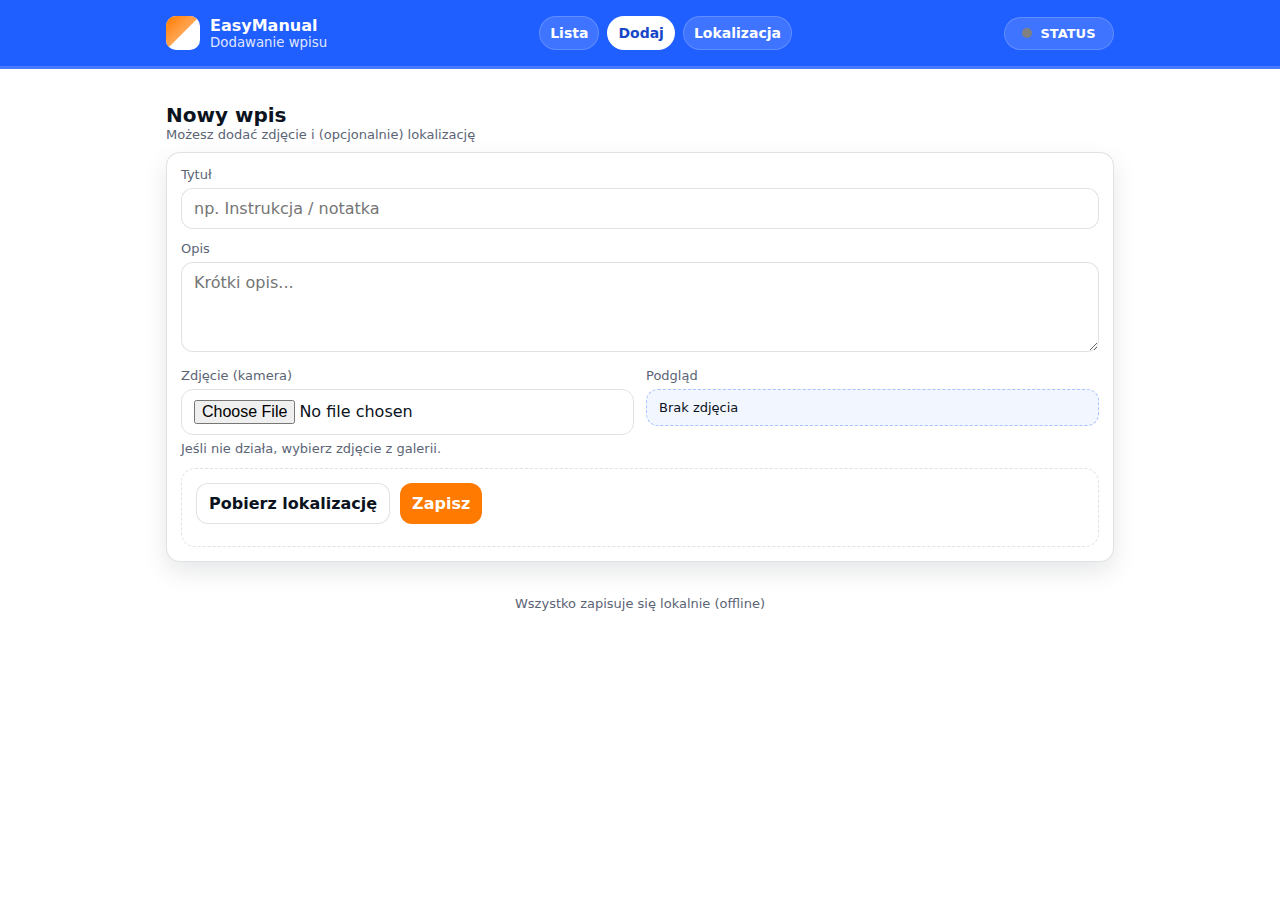
<file: add.html>
<!doctype html>
<html lang="pl">
<head>
  <meta charset="utf-8" />
  <meta name="viewport" content="width=device-width,initial-scale=1" />
  <meta name="theme-color" content="#1f5eff" />
  <link rel="manifest" href="./manifest.json" />
  <link rel="icon" href="./icons/icon-192.png" />
  <link rel="stylesheet" href="./css/style.css">
  <title>EasyManual — Dodaj</title>
  <link rel="stylesheet" href="css/responsive.css">
</head>
<body>
  <header class="topbar">
    <div class="container">
      <div class="row">
        <div class="brand">
          <div class="logo" aria-hidden="true"></div>
          <div>
            <strong>EasyManual</strong>
            <small>Dodawanie wpisu</small>
          </div>
        </div>

        <nav class="nav">
          <a href="./index.html">Lista</a>
          <a class="active" href="./add.html">Dodaj</a>
          <a href="./map.html">Lokalizacja</a>
        </nav>

        <div class="badge">
          <span id="onlineBadge" class="dot"></span>
          <span>STATUS</span>
        </div>
      </div>
    </div>
  </header>

  <main class="container">
    <div class="mainTitle">
      <div>
        <h1>Nowy wpis</h1>
        <div class="sub">Możesz dodać zdjęcie i (opcjonalnie) lokalizację</div>
      </div>
    </div>

    <div class="card stack">
      <div>
        <label for="title">Tytuł</label>
        <input id="title" type="text" placeholder="np. Instrukcja / notatka" />
      </div>

      <div>
        <label for="notes">Opis</label>
        <textarea id="notes" placeholder="Krótki opis..."></textarea>
      </div>

      <div class="grid2">
        <div>
          <label for="photo">Zdjęcie (kamera)</label>
          <input id="photo" type="file" accept="image/*" capture="environment" />
          <div class="sub" style="margin-top:6px">Jeśli nie działa, wybierz zdjęcie z galerii.</div>
        </div>

        <div>
          <label>Podgląd</label>
          <img id="preview" class="thumb" alt="Podgląd zdjęcia" style="display:none" />
          <div class="notice" id="noPreview" style="margin-top:6px">Brak zdjęcia</div>
        </div>
      </div>

      <div class="card" style="box-shadow:none;border-style:dashed">
        <div class="btnRow">
          <button id="locBtn" class="secondary" type="button">Pobierz lokalizację</button>
          <button id="saveBtn" class="primary" type="button">Zapisz</button>
        </div>
        <div id="locInfo" class="sub" style="margin-top:8px"></div>
      </div>
    </div>
  </main>

  <div class="footer">Wszystko zapisuje się lokalnie (offline)</div>

  <script type="module" src="js/add.js"></script>
</body>
</html>
</file>
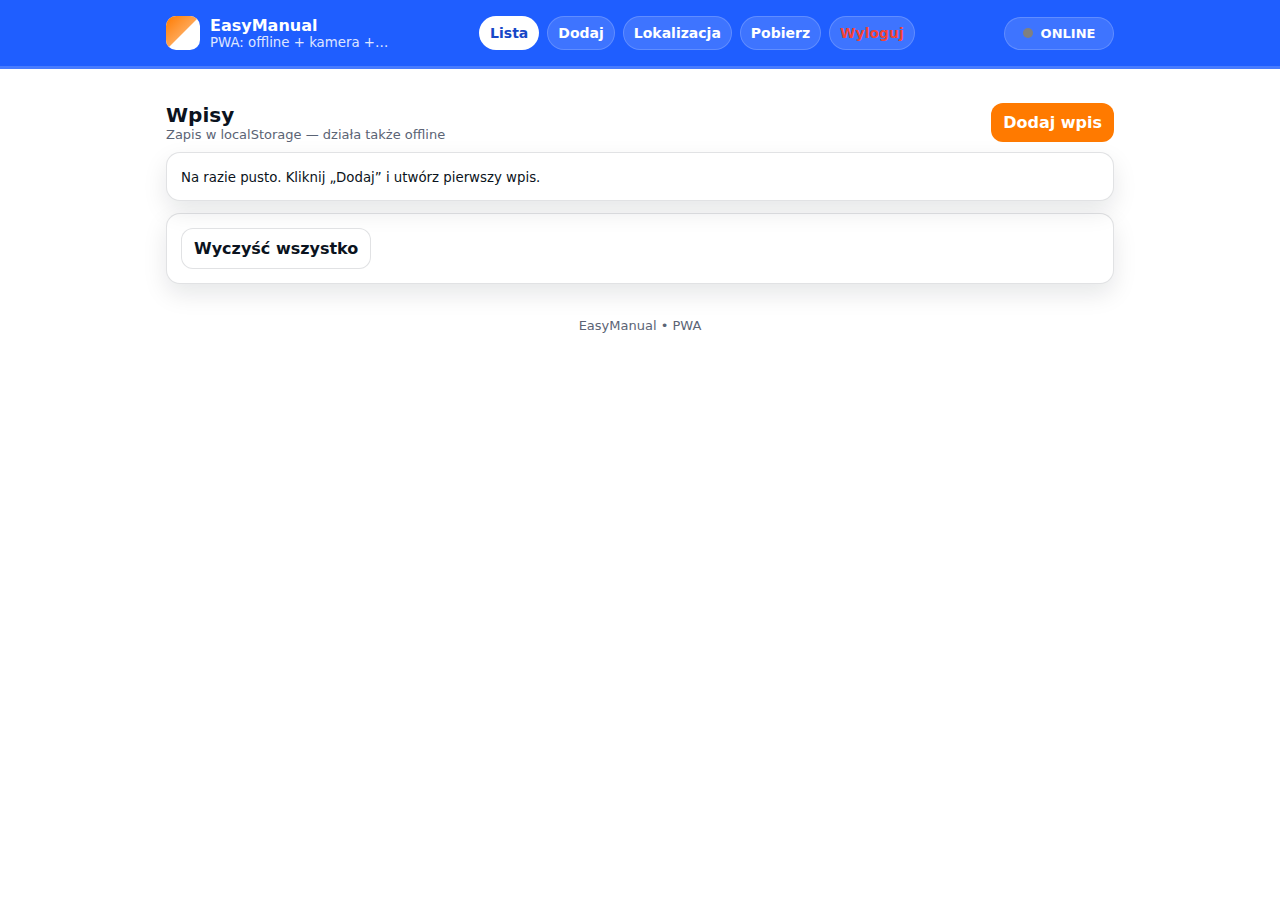
<file: details.html>
<!doctype html>
<html lang="pl">
<head>
  <meta charset="utf-8" />
  <meta name="viewport" content="width=device-width,initial-scale=1" />
  <meta name="theme-color" content="#1f5eff" />
  <link rel="manifest" href="./manifest.json" />
  <link rel="icon" href="./icons/icon-192.png" />
  <link rel="stylesheet" href="./css/style.css">
  <title>EasyManual — Szczegóły</title>
  <link rel="stylesheet" href="css/responsive.css">
  <style>
    .steps-list {
      margin-top: 20px;
    }
    .step-item {
      background: #f5f5f5;
      padding: 12px;
      margin-bottom: 10px;
      border-radius: 4px;
      display: flex;
      justify-content: space-between;
      align-items: center;
    }
    .step-number {
      font-weight: bold;
      color: #1f5eff;
      margin-right: 10px;
    }
    .step-text {
      flex: 1;
    }
    .step-actions {
      display: flex;
      gap: 5px;
    }
    .step-actions button {
      padding: 4px 8px;
      font-size: 12px;
      cursor: pointer;
      border: none;
      border-radius: 3px;
      background: #e0e0e0;
    }
    .step-actions button:hover {
      background: #d0d0d0;
    }
    .step-actions button.delete {
      background: #f44336;
      color: white;
    }
    .step-actions button.delete:hover {
      background: #da190b;
    }
    .edit-mode {
      background: #e3f2fd;
      padding: 12px;
      margin-bottom: 10px;
      border-radius: 4px;
    }
    .edit-mode textarea {
      width: 100%;
      min-height: 60px;
      margin-bottom: 10px;
    }
  </style>
</head>
<body>
  <header class="topbar">
    <div class="container">
      <div class="row">
        <div class="brand">
          <div class="logo" aria-hidden="true"></div>
          <div>
            <strong>EasyManual</strong>
            <small>Szczegóły instrukcji</small>
          </div>
        </div>

        <nav class="nav">
          <a href="./index.html">Lista</a>
          <a href="./add.html">Dodaj</a>
          <a href="./map.html">Lokalizacja</a>
          <a href="#" id="logoutLink" style="color: #f44336; cursor: pointer;">Wyloguj</a>
        </nav>

        <div class="badge" title="Status połączenia">
          <span id="statusDot" class="dot"></span>
          <span id="statusText">ONLINE</span>
        </div>
      </div>
    </div>
  </header>

  <main class="container">
    <div class="card stack">
      <div>
        <label for="instructionTitle">Tytuł instrukcji</label>
        <div id="titleDisplay" style="display: block; padding: 10px; background: #f5f5f5; border-radius: 4px; margin-bottom: 10px;"></div>
        <input id="instructionTitle" type="text" placeholder="Tytuł" style="display: none;" />
        <button id="editTitleBtn" class="secondary" style="margin-top: 10px;">Edytuj tytuł</button>
        <button id="saveTitleBtn" class="primary" style="display: none; margin-top: 10px;">Zapisz tytuł</button>
        <button id="cancelTitleBtn" class="secondary" style="display: none; margin-top: 10px;">Anuluj</button>
      </div>

      <div id="photoContainer" style="margin-top: 20px; display: none;">
        <label>Zdjęcie</label>
        <img id="instructionPhoto" class="thumb" alt="Zdjęcie instrukcji" />
      </div>

      <div id="locationContainer" style="margin-top: 20px; display: none;">
        <label>Lokalizacja</label>
        <div id="locationDisplay" class="sub"></div>
      </div>

      <div id="createdAtContainer" style="margin-top: 20px;">
        <label>Data utworzenia</label>
        <div id="createdAtDisplay" class="sub"></div>
      </div>
    </div>

    <div class="card stack" style="margin-top: 20px;">
      <div>
        <h2>Kroki instrukcji</h2>
        
        <div class="edit-mode" style="display: none;" id="addStepForm">
          <textarea id="newStepText" placeholder="Opis kroku..."></textarea>
          <div class="btnRow">
            <button id="addStepBtn" class="primary">Dodaj krok</button>
            <button id="cancelAddBtn" class="secondary">Anuluj</button>
          </div>
        </div>

        <button id="addStepToggleBtn" class="secondary" style="margin-bottom: 20px;">+ Dodaj nowy krok</button>

        <div id="stepsList" class="steps-list"></div>
      </div>
    </div>

    <div class="card" style="margin-top: 20px;">
      <div class="btnRow">
        <a href="./index.html" style="text-decoration: none;">
          <button class="secondary">Powrót do listy</button>
        </a>
        <button id="deleteBtn" class="secondary" style="background: #f44336; color: white;">Usuń instrukcję</button>
      </div>
    </div>
  </main>

  <div class="footer">EasyManual • PWA</div>

  <script type="module" src="js/details.js"></script>
</body>

<div id="offlineBanner" class="offline-banner" hidden>
  Brak połączenia z Internetem. Aplikacja działa w trybie offline.
</div>
</html>
</file>
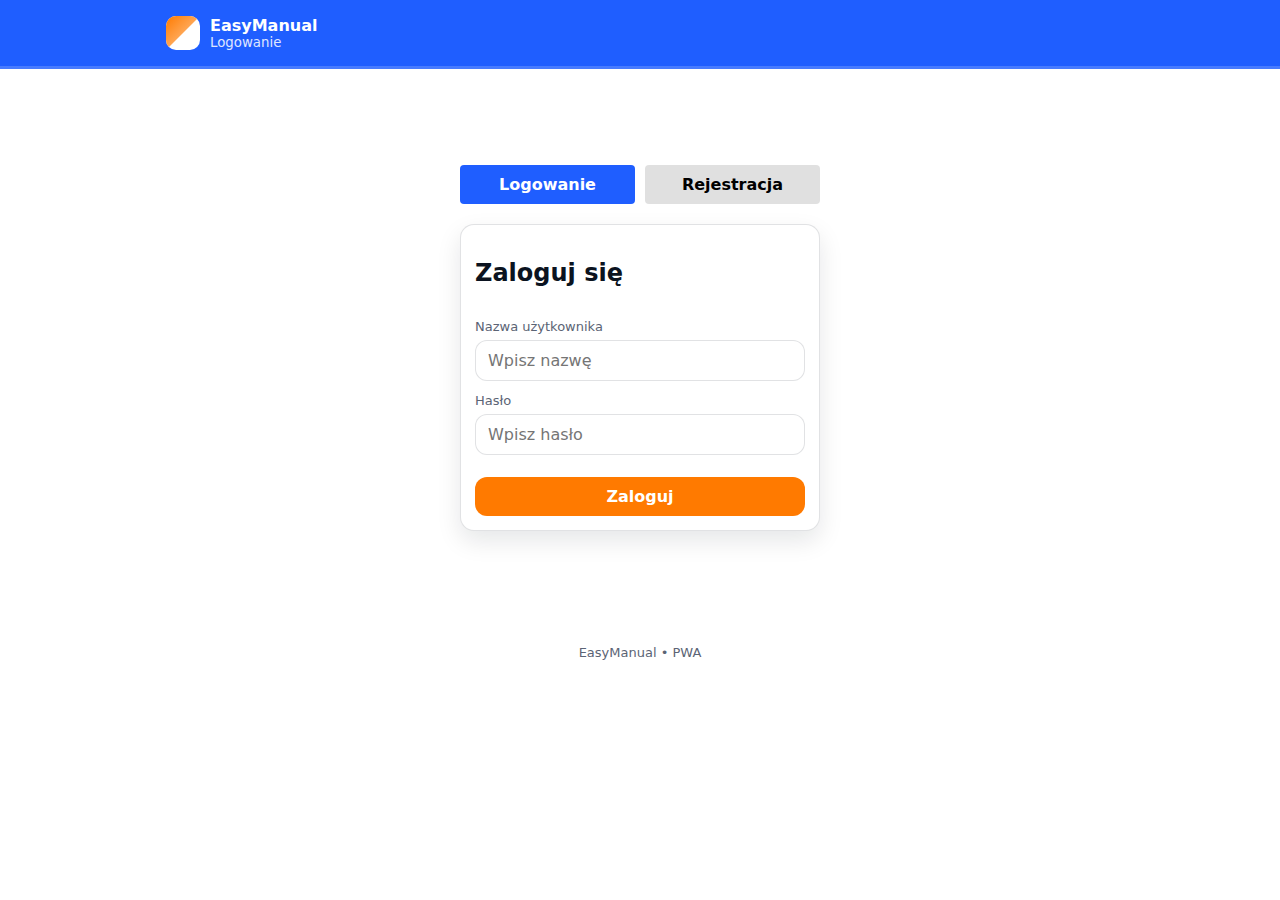
<file: login.html>
<!doctype html>
<html lang="pl">
<head>
  <meta charset="utf-8" />
  <meta name="viewport" content="width=device-width,initial-scale=1" />
  <meta name="theme-color" content="#1f5eff" />
  <link rel="manifest" href="./manifest.json" />
  <link rel="icon" href="./icons/icon-192.png" />
  <link rel="stylesheet" href="./css/style.css">
  <title>EasyManual — Logowanie</title>
  <link rel="stylesheet" href="css/responsive.css">
  <style>
    .login-container {
      max-width: 400px;
      margin: 60px auto;
      padding: 20px;
    }
    .tabs {
      display: flex;
      gap: 10px;
      margin-bottom: 20px;
    }
    .tabs button {
      flex: 1;
      padding: 10px;
      border: none;
      background: #e0e0e0;
      cursor: pointer;
      border-radius: 4px;
    }
    .tabs button.active {
      background: #1f5eff;
      color: white;
    }
    .tab-content {
      display: none;
    }
    .tab-content.active {
      display: block;
    }
    .form-error {
      color: #f44336;
      margin-bottom: 10px;
      font-size: 14px;
    }
    .form-success {
      color: #4CAF50;
      margin-bottom: 10px;
      font-size: 14px;
    }
  </style>
</head>
<body>
  <header class="topbar">
    <div class="container">
      <div class="row">
        <div class="brand">
          <div class="logo" aria-hidden="true"></div>
          <div>
            <strong>EasyManual</strong>
            <small>Logowanie</small>
          </div>
        </div>
      </div>
    </div>
  </header>

  <main class="container">
    <div class="login-container">
      <div class="tabs">
        <button id="loginTab" class="active">Logowanie</button>
        <button id="registerTab">Rejestracja</button>
      </div>

      <div id="loginForm" class="tab-content active">
        <div class="card stack">
          <h2>Zaloguj się</h2>
          <div id="loginError" class="form-error" style="display:none"></div>
          
          <div>
            <label for="loginUsername">Nazwa użytkownika</label>
            <input id="loginUsername" type="text" placeholder="Wpisz nazwę" />
          </div>

          <div>
            <label for="loginPassword">Hasło</label>
            <input id="loginPassword" type="password" placeholder="Wpisz hasło" />
          </div>

          <button id="loginBtn" class="primary" style="width: 100%; margin-top: 10px;">Zaloguj</button>
        </div>
      </div>

      <div id="registerForm" class="tab-content">
        <div class="card stack">
          <h2>Utwórz konto</h2>
          <div id="registerError" class="form-error" style="display:none"></div>
          <div id="registerSuccess" class="form-success" style="display:none"></div>
          
          <div>
            <label for="registerUsername">Nazwa użytkownika</label>
            <input id="registerUsername" type="text" placeholder="Wpisz nazwę" />
          </div>

          <div>
            <label for="registerPassword">Hasło</label>
            <input id="registerPassword" type="password" placeholder="Minimum 4 znaki" />
          </div>

          <div>
            <label for="registerPasswordConfirm">Potwierdź hasło</label>
            <input id="registerPasswordConfirm" type="password" placeholder="Powtórz hasło" />
          </div>

          <button id="registerBtn" class="primary" style="width: 100%; margin-top: 10px;">Zarejestruj</button>
        </div>
      </div>
    </div>
  </main>

  <div class="footer">EasyManual • PWA</div>

  <script type="module" src="js/login.js"></script>
</body>
</html>
</file>
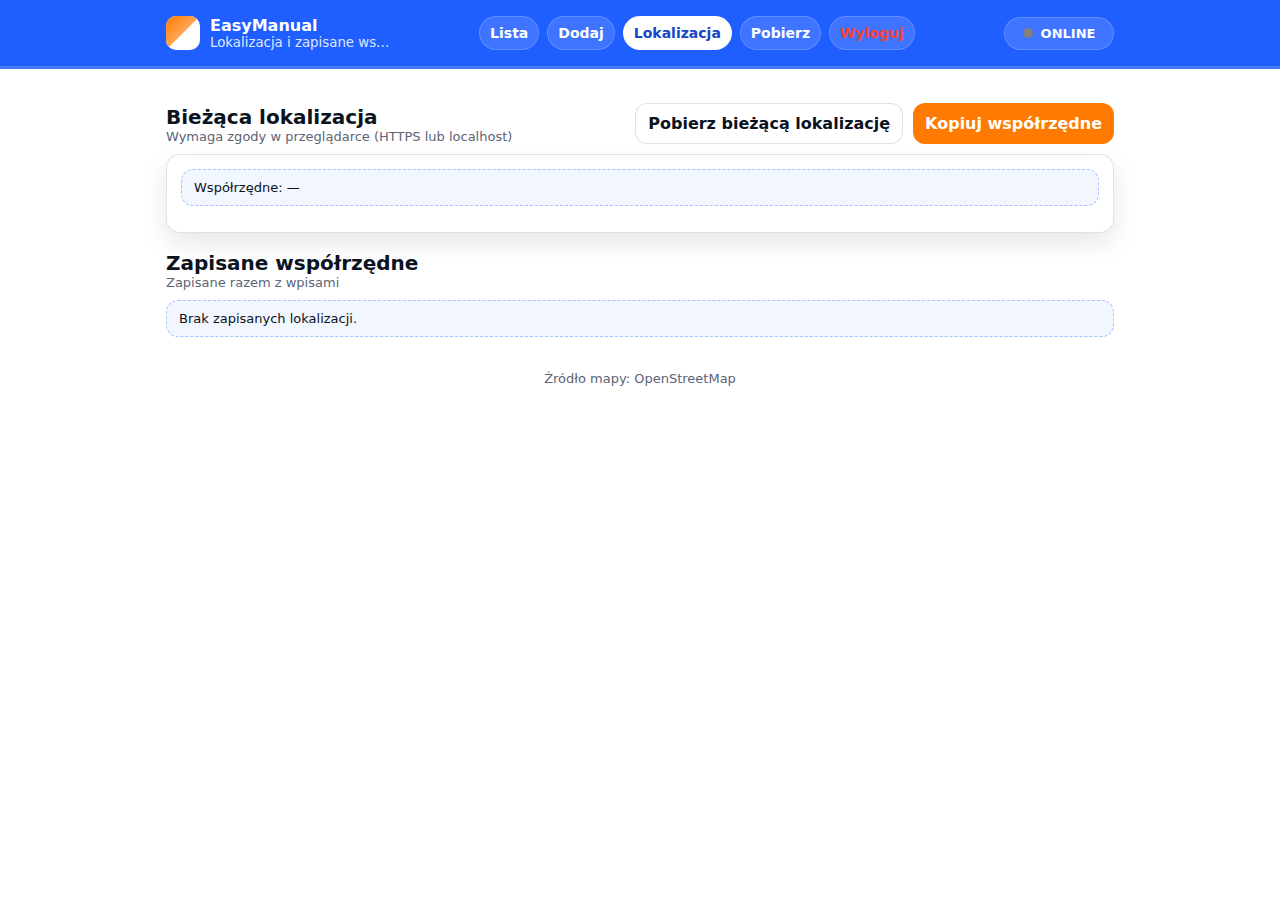
<file: map.html>
<!doctype html>
<html lang="pl">
<head>
  <meta charset="utf-8" />
  <meta name="viewport" content="width=device-width,initial-scale=1" />
  <meta name="theme-color" content="#1f5eff" />
  <link rel="manifest" href="./manifest.json" />
  <link rel="icon" href="./icons/icon-192.png" />
  <link rel="stylesheet" href="./css/style.css">
  <title>EasyManual — Lokalizacja</title>
  <link rel="stylesheet" href="css/responsive.css">
</head>
<body>
  <header class="topbar">
    <div class="container">
      <div class="row">
        <div class="brand">
          <div class="logo" aria-hidden="true"></div>
          <div>
            <strong>EasyManual</strong>
            <small>Lokalizacja i zapisane współrzędne</small>
          </div>
        </div>

        <nav class="nav">
          <a href="./index.html">Lista</a>
          <a href="./add.html">Dodaj</a>
          <a class="active" href="./map.html">Lokalizacja</a>
          <a href="#" id="installAppLink" style="cursor: pointer;">Pobierz</a>
        <!-- Тут кнопка выхода -->
        <a href="#" id="logoutLink" style="color: #f44336; cursor: pointer;">Wyloguj</a>
        </nav>

        <div class="badge" title="Status połączenia">
          <span id="statusDot" class="dot"></span>
          <span id="statusText">ONLINE</span>
        </div>
      </div>
    </div>
  </header>

  <main class="container">
    <div class="mainTitle">
      <div>
        <h1>Bieżąca lokalizacja</h1>
        <div class="sub">Wymaga zgody w przeglądarce (HTTPS lub localhost)</div>
      </div>
      <div class="btnRow">
        <!-- Тут функция получения текущей локации через Geolocation API -->
        <button id="btnLocate" class="secondary" type="button">Pobierz bieżącą lokalizację</button>
        <!-- Тут копирование координат в буфер обмена -->
        <button id="btnCopy" class="primary" type="button">Kopiuj współrzędne</button>
      </div>
    </div>

    <!-- Тут отображение координат текущей локации -->
    <div class="card stack">
      <div id="coords" class="notice">Współrzędne: —</div>
      <div id="status" class="sub"></div>
    </div>

    <!-- Тут список всех сохраненных локаций из инструкций -->
    <div class="mainTitle" style="margin-top:18px">
      <div>
        <h1>Zapisane współrzędne</h1>
        <div class="sub">Zapisane razem z wpisami</div>
      </div>
    </div>

    <div id="empty" class="notice">Brak zapisanych lokalizacji.</div>
    <!-- Тут выводится список локаций -->
    <div id="list" class="list"></div>
  </main>

  <div class="footer">Źródło mapy: OpenStreetMap</div>

  <script type="module" src="js/map.js"></script>
</body>

<div id="offlineBanner" class="offline-banner" hidden>
  Brak połączenia z Internetem. Aplikacja działa w trybie offline.
</div>


</html>
</file>
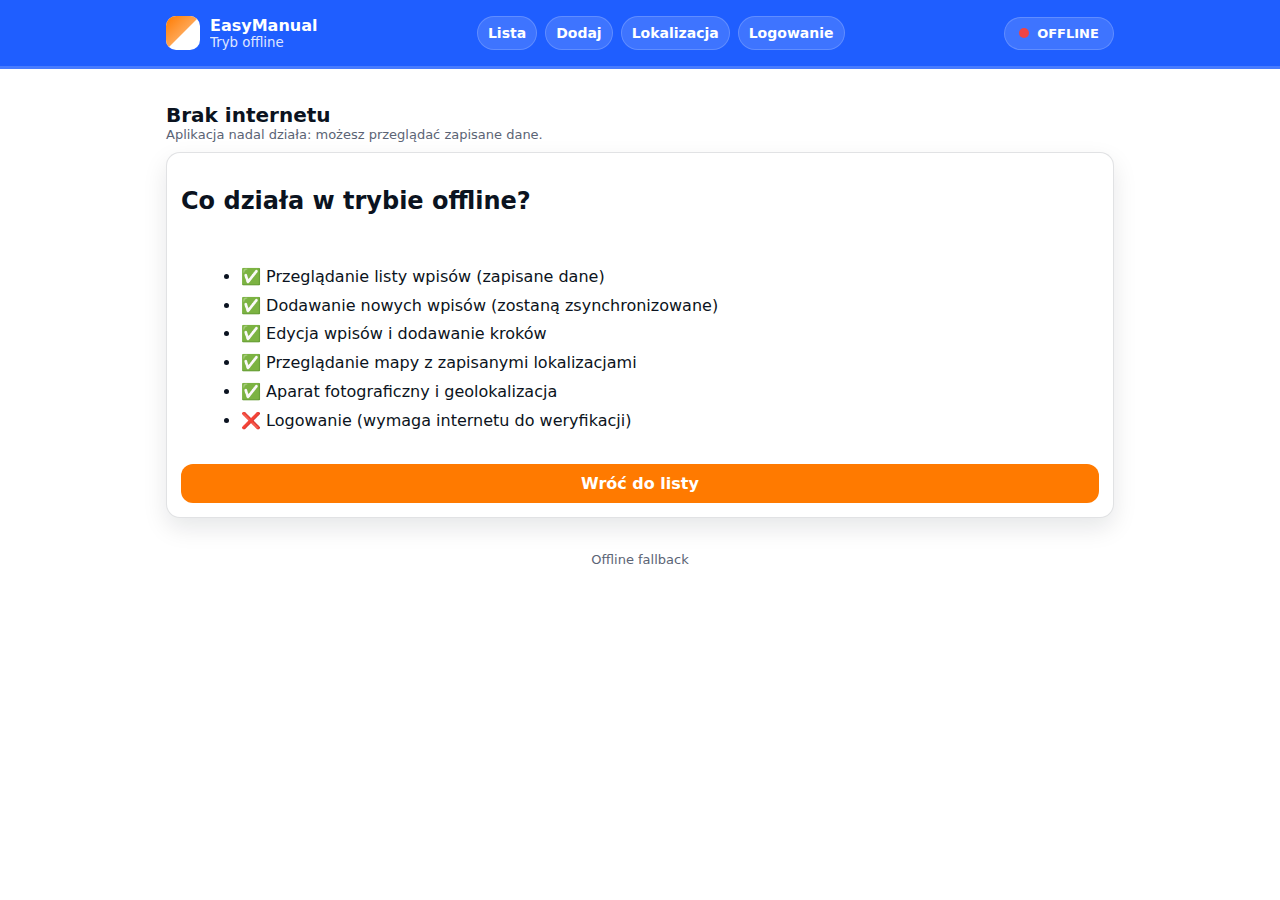
<file: offline.html>
<!doctype html>
<html lang="pl">
<head>
  <meta charset="utf-8" />
  <meta name="viewport" content="width=device-width,initial-scale=1" />
  <meta name="theme-color" content="#1f5eff" />
  <link rel="manifest" href="./manifest.json" />
  <link rel="icon" href="./icons/icon-192.png" />
  <link rel="stylesheet" href="./css/style.css">
  <title>Offline</title>
  <link rel="stylesheet" href="css/responsive.css">
</head>
<body>
  <header class="topbar">
    <div class="container">
      <div class="row">
        <div class="brand">
          <div class="logo" aria-hidden="true"></div>
          <div>
            <strong>EasyManual</strong>
            <small>Tryb offline</small>
          </div>
        </div>

        <nav class="nav">
          <a href="./index.html">Lista</a>
          <a href="./add.html">Dodaj</a>
          <a href="./map.html">Lokalizacja</a>
          <a href="./login.html">Logowanie</a>
        </nav>

        <div class="badge" title="Status połączenia">
          <span class="dot bad"></span>
          <span>OFFLINE</span>
        </div>
      </div>
    </div>
  </header>

  <main class="container">
    <div class="mainTitle">
      <div>
        <h1>Brak internetu</h1>
        <div class="sub">Aplikacja nadal działa: możesz przeglądać zapisane dane.</div>
      </div>
    </div>

    <div class="card stack">
      <h2>Co działa w trybie offline?</h2>
      <ul style="margin-left: 20px; line-height: 1.8;">
        <li>✅ Przeglądanie listy wpisów (zapisane dane)</li>
        <li>✅ Dodawanie nowych wpisów (zostaną zsynchronizowane)</li>
        <li>✅ Edycja wpisów i dodawanie kroków</li>
        <li>✅ Przeglądanie mapy z zapisanymi lokalizacjami</li>
        <li>✅ Aparat fotograficzny i geolokalizacja</li>
        <li>❌ Logowanie (wymaga internetu do weryfikacji)</li>
      </ul>
      
      <div class="btnRow">
        <!-- Тут ссылка на главную страницу -->
        <a href="./index.html" style="text-decoration:none; flex: 1;">
          <button class="primary" style="width: 100%;">Wróć do listy</button>
        </a>
      </div>
    </div>
  </main>

  <div class="footer">Offline fallback</div>
</body>

<div id="offlineBanner" class="offline-banner" hidden>
  Brak połączenia z Internetem. Aplikacja działa w trybie offline.
</div>


</html>
</file>
<file: css/style.css>
:root{
  --bg:#ffffff;
  --fg:#0b1320;
  --muted:#5b6475;

  --blue:#1f5eff;
  --blueDark:#1747c7;
  --orange:#ff7a00;

  --border:rgba(11,19,32,.12);
  --card:#ffffff;
  --radius:14px;
  --shadow:0 10px 24px rgba(11,19,32,.10);
  --max:980px;
  --font: system-ui, -apple-system, Segoe UI, Roboto, Arial, "Noto Sans", sans-serif;
}

/* ===== RESET / BASE ===== */
*{box-sizing:border-box}
html{overflow-y:scroll}
html,body{height:100%}

body{
  margin:0;
  font-family:var(--font);
  background:var(--bg);
  color:var(--fg);
  overflow-x:hidden;
}

a{color:inherit;text-decoration:none}

.container{
  width:100%;
  max-width:var(--max);
  margin:0 auto;
  padding:16px;
}

/* ===== TOPBAR ===== */
.topbar{
  position:sticky;
  top:0;
  z-index:10;
  background:var(--blue);
  color:#fff;
  border-bottom:3px solid rgba(255,255,255,.18);
}

.topbar .row{
  display:flex;
  align-items:center;
  justify-content:space-between;
  gap:12px;
  flex-wrap:nowrap; /* 🔑 НИКАКИХ ПРЫЖКОВ */
}

/* ===== BRAND ===== */
.brand{
  display:flex;
  align-items:center;
  gap:10px;
  min-width:0;
}

.logo{
  width:34px;
  height:34px;
  border-radius:10px;
  background:#fff;
  position:relative;
  overflow:hidden;
  flex-shrink:0;
}
.logo::before{
  content:"";
  position:absolute;
  inset:0;
  background:linear-gradient(135deg,var(--orange),#ffd2a6);
  clip-path:polygon(0 0,100% 0,0 100%);
}

.brand strong{display:block;font-size:16px}
.brand small{
  display:block;
  opacity:.85;
  white-space:nowrap;
  overflow:hidden;
  text-overflow:ellipsis;
  max-width:180px;
}

/* ===== NAV ===== */
.nav{
  display:flex;
  gap:8px;
  flex-shrink:0;
}

.nav a{
  padding:8px 10px;
  border-radius:999px;
  background:rgba(255,255,255,.14);
  border:1px solid rgba(255,255,255,.18);
  font-weight:600;
  font-size:14px;
  white-space:nowrap;
}

.nav a.active{
  background:#fff;
  color:var(--blueDark);
}

/* ===== STATUS BADGE (СТАБИЛЬНЫЙ) ===== */
.badge{
  display:inline-flex;
  align-items:center;
  gap:8px;

  min-width:110px;
  justify-content:center;

  padding:8px 10px;
  border-radius:999px;
  background:rgba(255,255,255,.14);
  border:1px solid rgba(255,255,255,.18);
  font-weight:600;
  font-size:13px;
  white-space:nowrap;
  flex-shrink:0;
}

.dot{
  width:10px;
  height:10px;
  border-radius:50%;
  background:gray;
  flex-shrink:0;
}

.dot.ok{background:#22c55e}
.dot.bad{background:#ef4444}

/* ===== TITLES ===== */
.mainTitle{
  display:flex;
  align-items:flex-end;
  justify-content:space-between;
  gap:12px;
  flex-wrap:wrap;
  margin:18px 0 10px;
}

h1{margin:0;font-size:20px}
.sub{color:var(--muted);font-size:13px}

/* ===== CARDS ===== */
.card{
  background:var(--card);
  border:1px solid var(--border);
  border-radius:var(--radius);
  padding:14px;
  box-shadow:var(--shadow);
}

.stack{display:grid;gap:12px}
.grid2{display:grid;grid-template-columns:1fr 1fr;gap:12px}
@media(max-width:720px){.grid2{grid-template-columns:1fr}}

label{
  display:block;
  font-size:13px;
  color:var(--muted);
  margin-bottom:6px;
}

input,textarea{
  width:100%;
  padding:10px 12px;
  border-radius:12px;
  border:1px solid var(--border);
  font:inherit;
  outline:none;
}

textarea{min-height:90px;resize:vertical}

/* ===== BUTTONS ===== */
.btnRow{display:flex;gap:10px;flex-wrap:wrap}

button{
  border:0;
  border-radius:12px;
  padding:10px 12px;
  font:inherit;
  font-weight:700;
  cursor:pointer;
}

button.primary{background:var(--orange);color:#fff}
button.secondary{
  background:#fff;
  color:var(--fg);
  border:1px solid var(--border);
}

button:disabled{opacity:.55;cursor:not-allowed}

/* ===== LIST ===== */
.list{display:grid;gap:12px}

.item{
  display:grid;
  gap:10px;
  border-left:4px solid var(--orange);
}

.item h3,
.item p{
  margin:0;
  word-break:break-word;
  overflow-wrap:anywhere;
}

.item small{color:var(--muted)}

.thumb{
  width:100%;
  max-height:260px;
  object-fit:cover;
  border-radius:12px;
  border:1px solid var(--border);
  display:block;
}

/* ===== MISC ===== */
.footer{
  color:var(--muted);
  text-align:center;
  padding:18px 0 26px;
  font-size:13px;
}

.notice{
  padding:10px 12px;
  border-radius:12px;
  border:1px dashed rgba(31,94,255,.35);
  background:rgba(31,94,255,.06);
  font-size:13px;
}

.offline-banner{
  background:#ef4444;
  color:#fff;
  padding:10px;
  text-align:center;
  font-weight:600;
}

.item-link {
  text-decoration: none;
  color: inherit;
}
</file>
<file: css/responsive.css>
@media (max-width: 600px) {
  .nav { flex-direction: column; gap: 6px; }
  .headerRow { flex-direction: column; }
}
</file>
